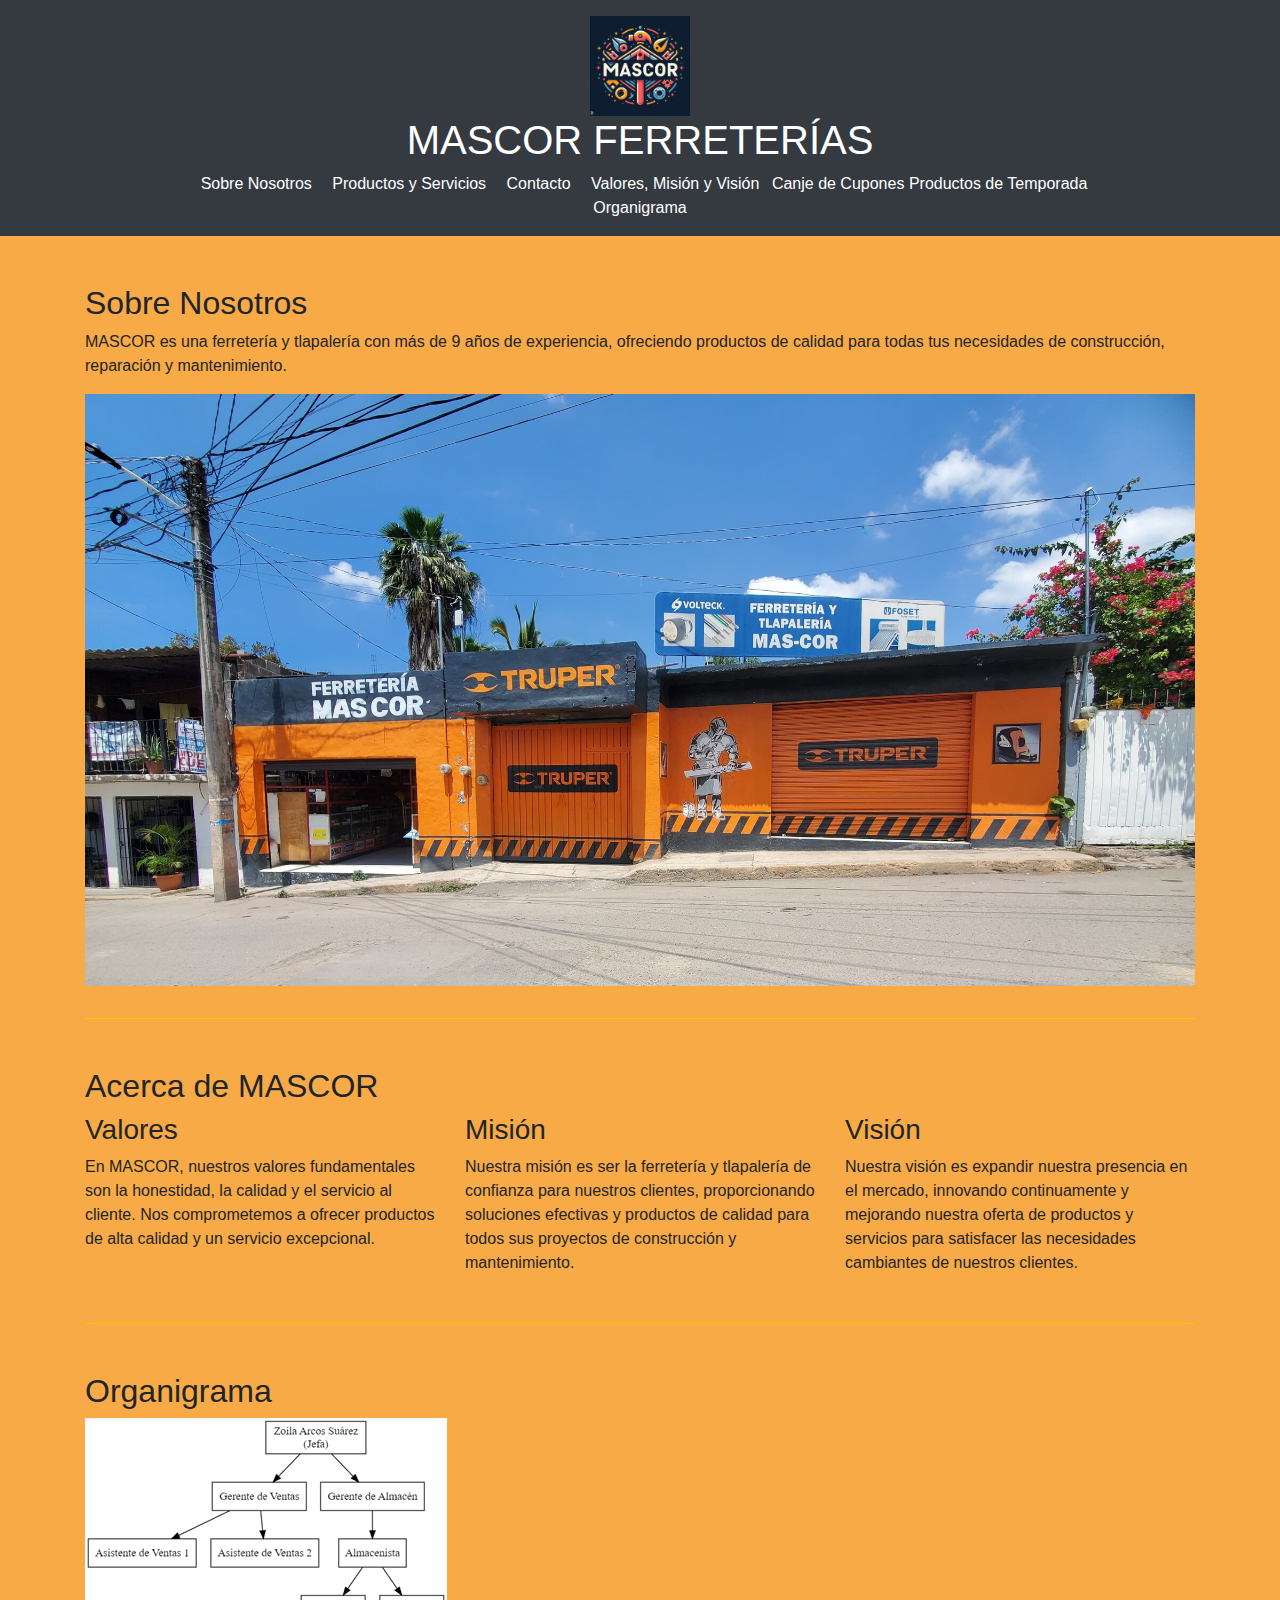
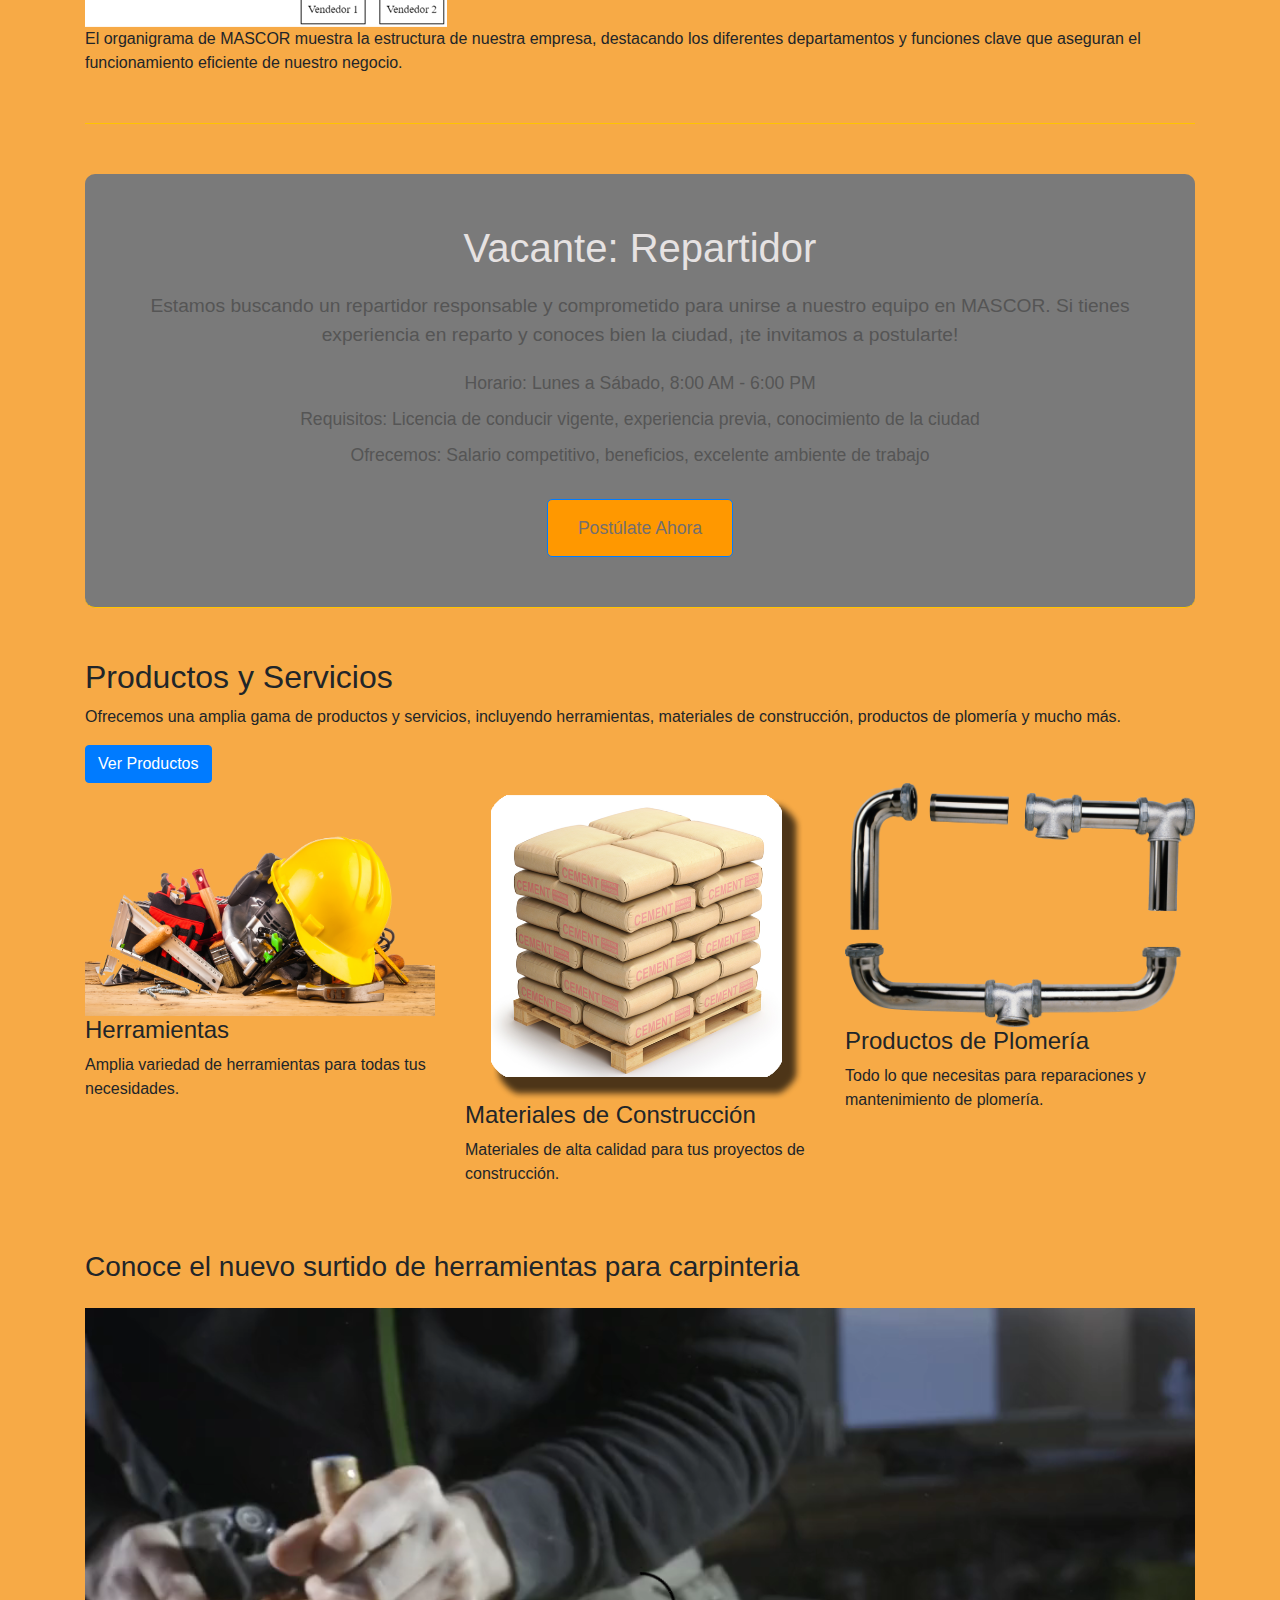
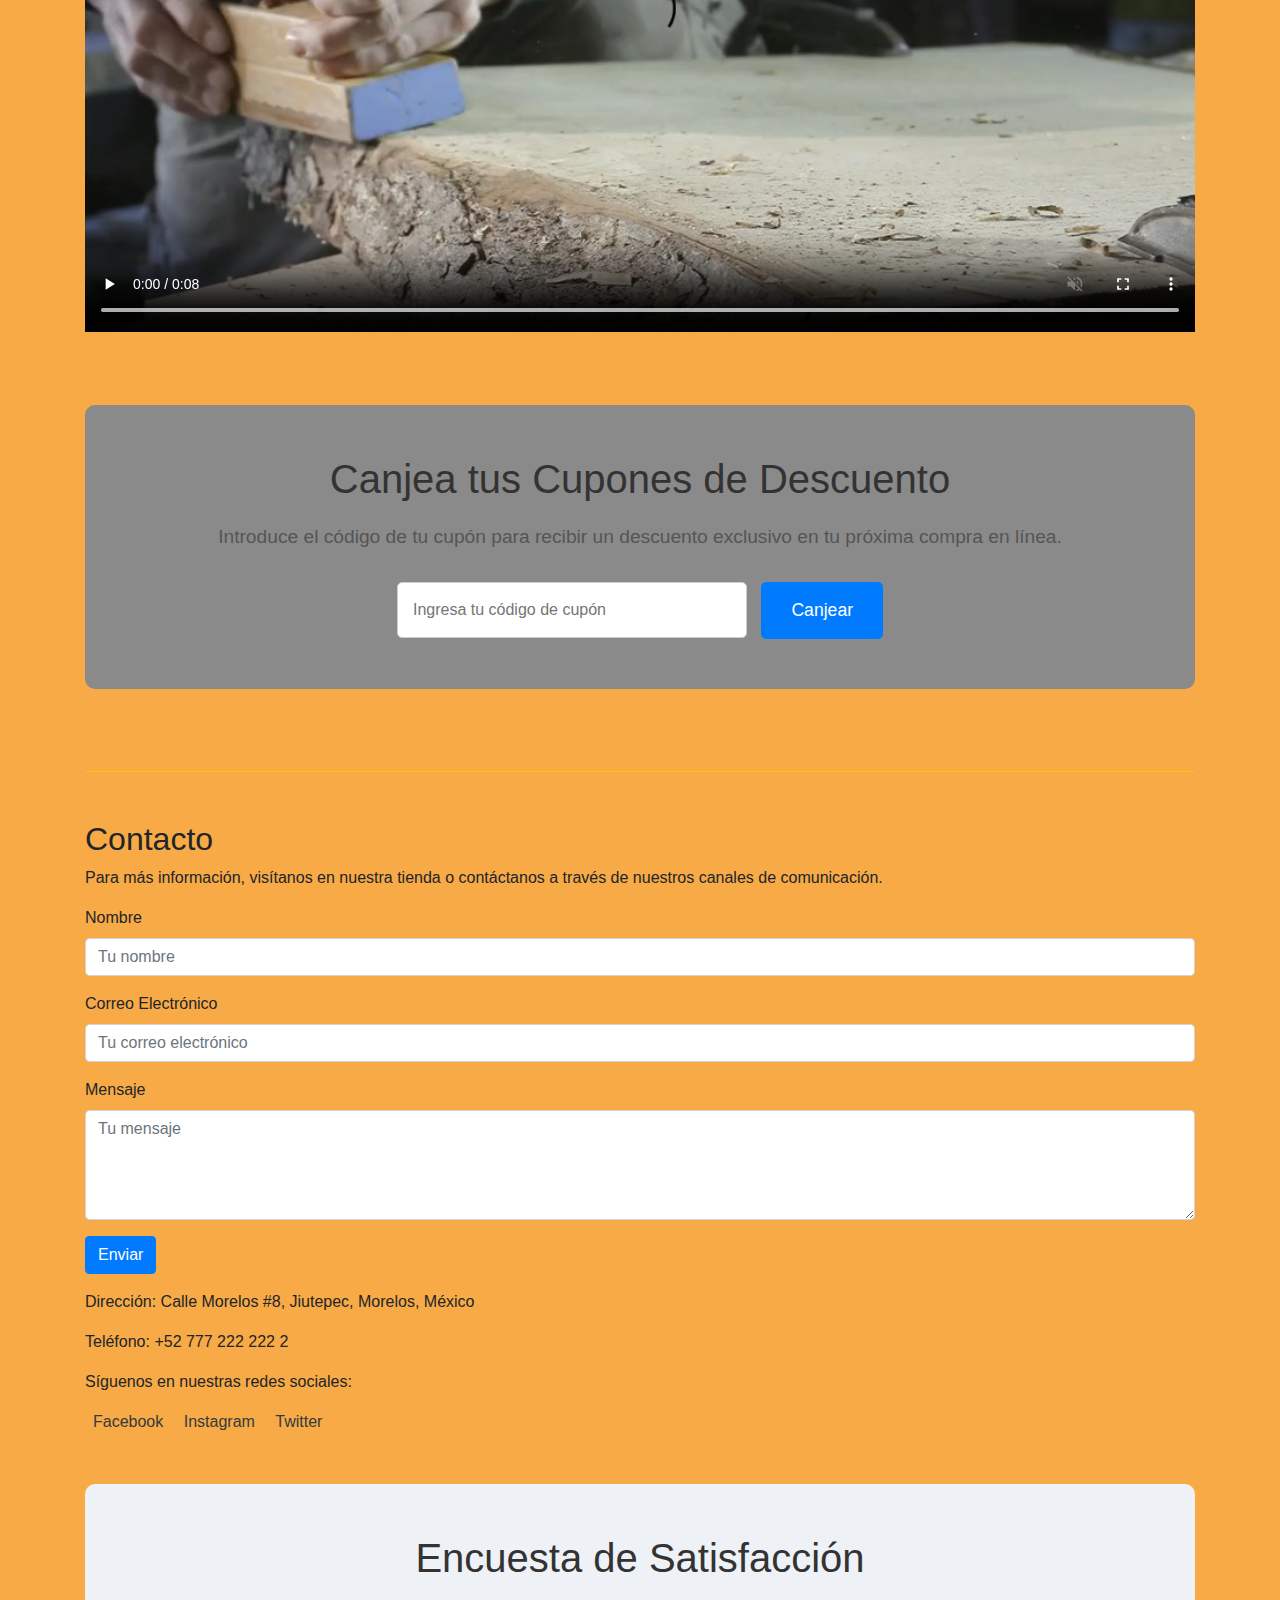
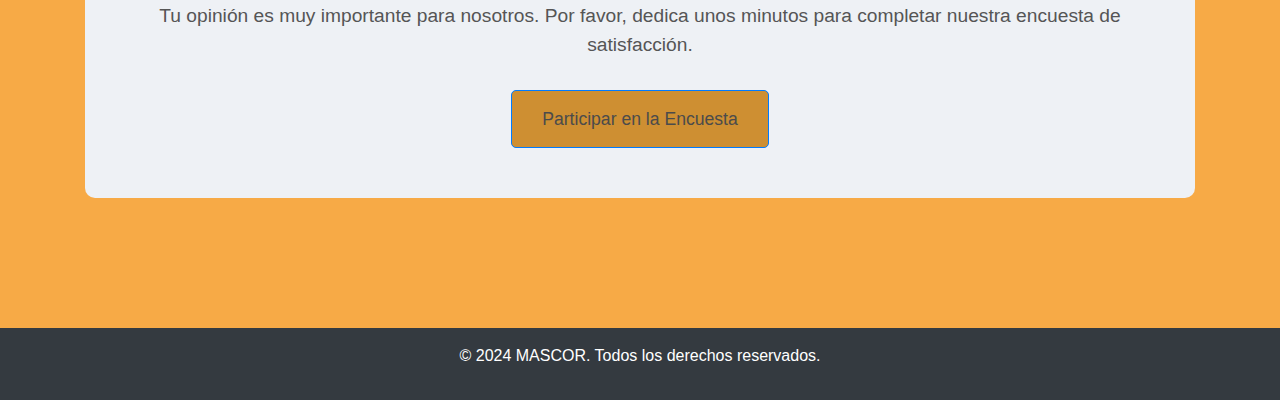
<file: index.html>
<!DOCTYPE html>
<html lang="es">
<head>
    <meta charset="UTF-8">
    <meta name="viewport" content="width=device-width, initial-scale=1.0">
    <title>MASCOR - Ferretería y Tlapalería</title>
    <link rel="stylesheet" href="https://maxcdn.bootstrapcdn.com/bootstrap/4.5.2/css/bootstrap.min.css">
    <link rel="stylesheet" href="styles.css">
</head>
<body>
    <header class="bg-dark text-white text-center py-3">
        <img src="img/logo.png" alt="MASCOR Logo" class="img-fluid" style="max-height: 100px;">
        <h1>MASCOR FERRETERÍAS</h1>
        <nav>
            <a href="#about" class="text-white mx-2">Sobre Nosotros</a>
            <a href="#products" class="text-white mx-2">Productos y Servicios</a>
            <a href="#contact" class="text-white mx-2">Contacto</a>
            <a href="#values" class="text-white mx-2">Valores, Misión y Visión</a>
            <a href="#canje-cupones">Canje de Cupones</a>
            <a href="productos-temporada.html">Productos de Temporada</a>
        </nav><a href="#organizational-chart" class="text-white mx-2">Organigrama</a>
    </header>
    <main class="container my-5">
        <section id="about" class="my-5">
            <h2>Sobre Nosotros</h2>
            <p>MASCOR es una ferretería y tlapalería con más de 9 años de experiencia, ofreciendo productos de calidad para todas tus necesidades de construcción, reparación y mantenimiento.</p>
            <img src="img/nosotros.jpeg" class="img-fluid" alt="Sobre nosotros">
        </section>
        <!-- sección de valores, misión y visión -->
        <section id="values" class="my-5">
            <h2>Acerca de MASCOR</h2>
            <div class="row">
                <div class="col-md-4">
                    <h3>Valores</h3>
                    <p>En MASCOR, nuestros valores fundamentales son la honestidad, la calidad y el servicio al cliente. Nos comprometemos a ofrecer productos de alta calidad y un servicio excepcional.</p>
                </div>
                <div class="col-md-4">
                    <h3>Misión</h3>
                    <p>Nuestra misión es ser la ferretería y tlapalería de confianza para nuestros clientes, proporcionando soluciones efectivas y productos de calidad para todos sus proyectos de construcción y mantenimiento.</p>
                </div>
                <div class="col-md-4">
                    <h3>Visión</h3>
                    <p>Nuestra visión es expandir nuestra presencia en el mercado, innovando continuamente y mejorando nuestra oferta de productos y servicios para satisfacer las necesidades cambiantes de nuestros clientes.</p>
                </div>
            </div>
        </section>
          <!-- Nueva sección de organigrama -->
          <section id="organizational-chart" class="my-5">
            <h2>Organigrama</h2>
            <img src="img/organigrama.png" class="img-fluid" alt="Organigrama de MASCOR">
            <p>El organigrama de MASCOR muestra la estructura de nuestra empresa, destacando los diferentes departamentos y funciones clave que aseguran el funcionamiento eficiente de nuestro negocio.</p>
        </section>
        <section id="vacante-repartidor" class="vacante-section">
            <h2>Vacante: Repartidor</h2>
            <p>Estamos buscando un repartidor responsable y comprometido para unirse a nuestro equipo en MASCOR. Si tienes experiencia en reparto y conoces bien la ciudad, ¡te invitamos a postularte!</p>
            <ul>
                <li>Horario: Lunes a Sábado, 8:00 AM - 6:00 PM</li>
                <li>Requisitos: Licencia de conducir vigente, experiencia previa, conocimiento de la ciudad</li>
                <li>Ofrecemos: Salario competitivo, beneficios, excelente ambiente de trabajo</li>
            </ul>
            <a href="https://docs.google.com/forms/d/e/1FAIpQLSc_7yKY6ZnI-hxAUMiVAU36xHUCdaWbZvuyiN4Hw5qW2LrQ6g/viewform?usp=sf_link" class="btn btn-primary" target="_blank">Postúlate Ahora</a>
        </section>
        
        <section id="products" class="my-5">
            <h2>Productos y Servicios</h2>
            <p>Ofrecemos una amplia gama de productos y servicios, incluyendo herramientas, materiales de construcción, productos de plomería y mucho más.</p>
            <a href="productos.html" class="btn btn-primary">Ver Productos</a>
            <div class="row">
                <div class="col-md-4">
                    <img src="img/product1.png" class="img-fluid" alt="Producto 1">
                    <h4>Herramientas</h4>
                    <p>Amplia variedad de herramientas para todas tus necesidades.</p>
                </div>
                <div class="col-md-4">
                    <img src="img/product2.png" class="img-fluid" alt="Producto 2">
                    <h4>Materiales de Construcción</h4>
                    <p>Materiales de alta calidad para tus proyectos de construcción.</p>
                </div>
                <div class="col-md-4">
                    <img src="img/product3.png" class="img-fluid" alt="Producto 3">
                    <h4>Productos de Plomería</h4>
                    <p>Todo lo que necesitas para reparaciones y mantenimiento de plomería.</p>
                </div>
            </div>
            <h3 class="mt-5">Conoce el nuevo surtido de herramientas para carpinteria</h3>
            <video controls autoplay muted class="w-100 my-3">
                <source src="videos/servicios.mp4" type="video/mp4">
                <h4>Nuevas herramientas y brocas para carpinteria</h4>
            </div>
            </video>
            <section id="canje-cupones" class="cupones-section">
                <h2>Canjea tus Cupones de Descuento</h2>
                <p>Introduce el código de tu cupón para recibir un descuento exclusivo en tu próxima compra en línea.</p>
                <form action="/canjear-cupon" method="POST" class="cupon-form">
                    <input type="text" name="codigo-cupon" placeholder="Ingresa tu código de cupón" required>
                    <button type="submit" class="btn btn-primary">Canjear</button>
                </form>
            </section>
            
        </section>
        <section id="contact" class="my-5">
            <h2>Contacto</h2>
            <p>Para más información, visítanos en nuestra tienda o contáctanos a través de nuestros canales de comunicación.</p>
            <form>
                <div class="form-group">
                    <label for="name">Nombre</label>
                    <input type="text" class="form-control" id="name" placeholder="Tu nombre">
                </div>
                <div class="form-group">
                    <label for="email">Correo Electrónico</label>
                    <input type="email" class="form-control" id="email" placeholder="Tu correo electrónico">
                </div>
                <div class="form-group">
                    <label for="message">Mensaje</label>
                    <textarea class="form-control" id="message" rows="4" placeholder="Tu mensaje"></textarea>
                </div>
                <button type="submit" class="btn btn-primary">Enviar</button>
            </form>
            <p class="mt-3">Dirección: Calle Morelos #8, Jiutepec, Morelos, México </p>
            <p>Teléfono: +52 777 222 222 2</p>
            <p>Síguenos en nuestras redes sociales:</p>
            <a href="#" class="text-dark mx-2">Facebook</a>
            <a href="#" class="text-dark mx-2">Instagram</a>
            <a href="#" class="text-dark mx-2">Twitter</a>
            <section id="encuesta-satisfaccion" class="encuesta-section">
                <h2>Encuesta de Satisfacción</h2>
                <p>Tu opinión es muy importante para nosotros. Por favor, dedica unos minutos para completar nuestra encuesta de satisfacción.</p>
                <a href="https://docs.google.com/forms/d/e/1FAIpQLSfz05PYFKYug_Lfht9dtqnOdcUCGP4fCpzVUydfGf09QaCF4A/viewform" target="_blank" class="btn btn-primary">Participar en la Encuesta</a>
            </section>
            
        </section>
    </main>
    <footer class="bg-dark text-white text-center py-3">
        <p>© 2024 MASCOR. Todos los derechos reservados.</p>
    </footer>
    <script src="https://code.jquery.com/jquery-3.5.1.slim.min.js"></script>
    <script src="https://cdn.jsdelivr.net/npm/@popperjs/core@2.9.2/dist/umd/popper.min.js"></script>
    <script src="https://maxcdn.bootstrapcdn.com/bootstrap/4.5.2/js/bootstrap.min.js"></script>
    <script src="scripts.js"></script>

</body>
</html>
</file>
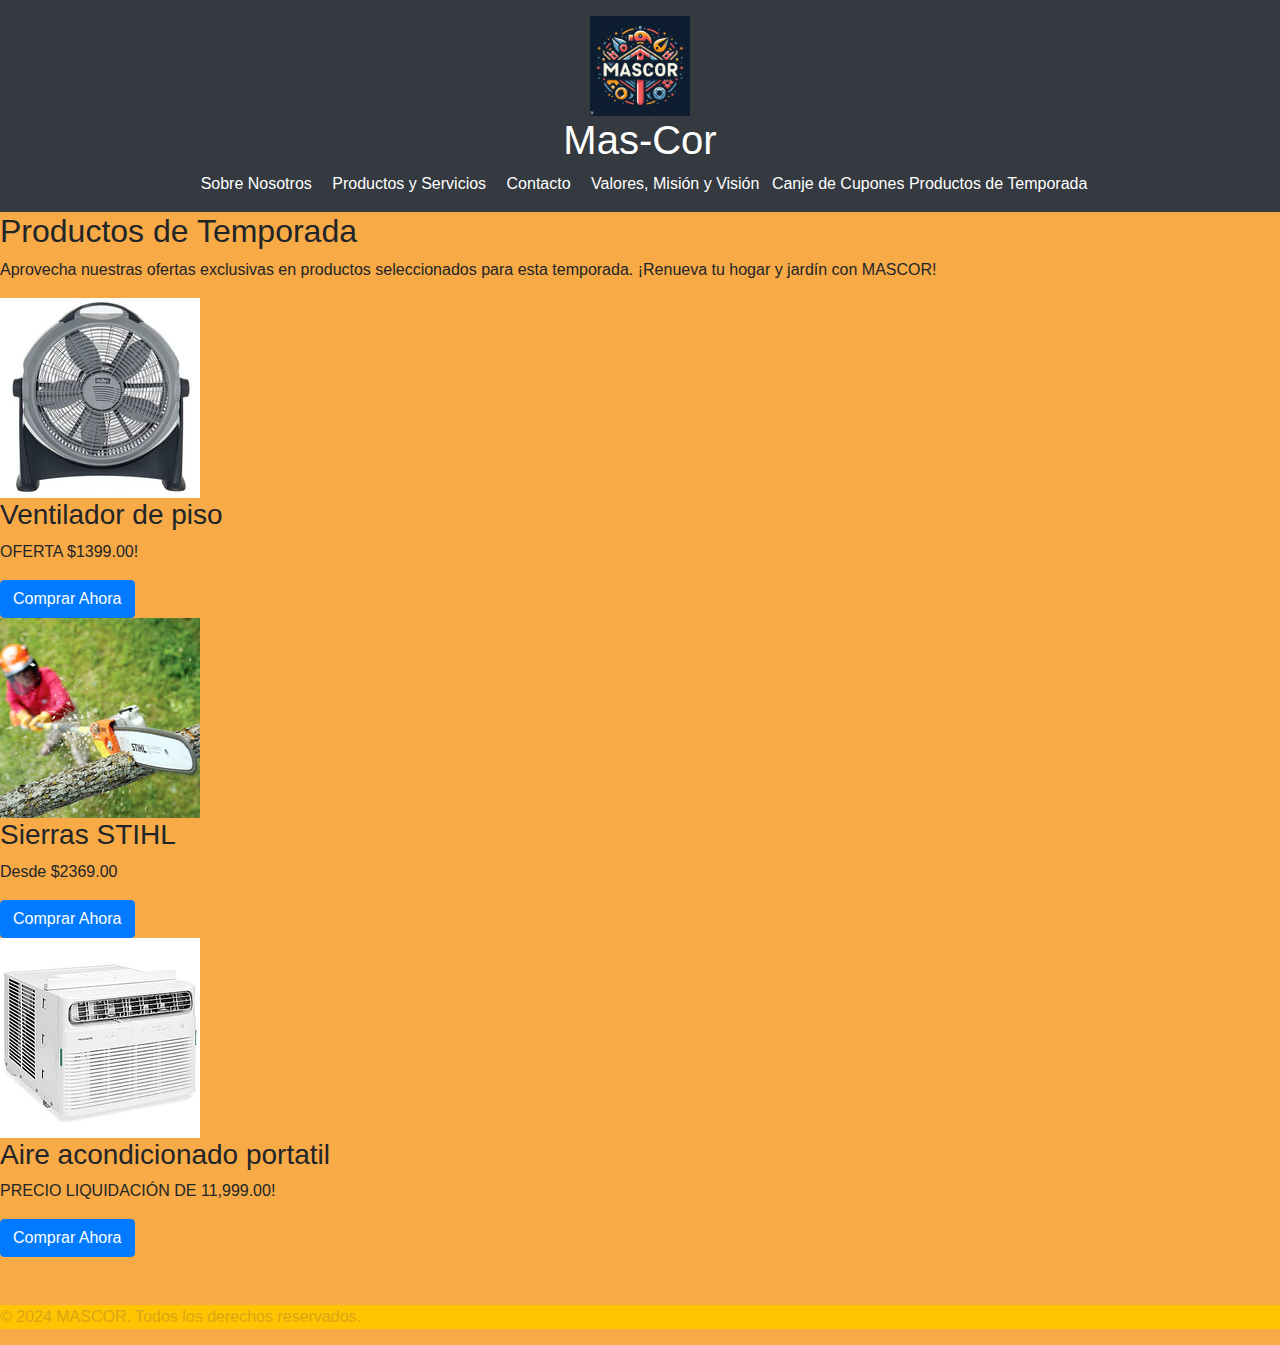
<file: productos-temporada.html>
<!DOCTYPE html>
<html lang="es">
<head>
    <meta charset="UTF-8">
    <meta name="viewport" content="width=device-width, initial-scale=1.0">
    <title>MASCOR - Ferretería y Tlapalería</title>
    <link rel="stylesheet" href="https://maxcdn.bootstrapcdn.com/bootstrap/4.5.2/css/bootstrap.min.css">
    <link rel="stylesheet" href="styles.css">
</head>
<body>
    <header class="bg-dark text-white text-center py-3">
        <img src="img/logo.png" alt="MASCOR Logo" class="img-fluid" style="max-height: 100px;">
        <h1>Mas-Cor</h1>
        <nav>
            <a href="#index.html" class="text-white mx-2">Sobre Nosotros</a>
            <a href="productos.html" class="text-white mx-2">Productos y Servicios</a>
            <a href="index.html" class="text-white mx-2">Contacto</a>
            <a href="index.html" class="text-white mx-2">Valores, Misión y Visión</a>
            <a href="index.html">Canje de Cupones</a>
            <a href="productos-temporada.html">Productos de Temporada</a>
    </header>

    <section id="productos-temporada" class="temporada-section">
        <h2>Productos de Temporada</h2>
        <p>Aprovecha nuestras ofertas exclusivas en productos seleccionados para esta temporada. ¡Renueva tu hogar y jardín con MASCOR!</p>
        <div class="productos-container">

            <div class="producto">
                <img src="images/producto1.jpg" alt="Producto 1">
                <h3>Ventilador de piso</h3>
                <p>OFERTA $1399.00!</p>
                <a href="#" class="btn btn-primary">Comprar Ahora</a>

            </div>
            <div class="producto">
                <img src="images/producto2.jpg" alt="Producto 2">
                <h3>Sierras STIHL</h3>
                <p>Desde $2369.00 </p>
                <a href="#" class="btn btn-primary">Comprar Ahora</a>

            </div>
            <div class="producto">
                <img src="images/producto3.jpg" alt="Producto 3">
                <h3>Aire acondicionado portatil</h3>
                <p>PRECIO LIQUIDACIÓN DE 11,999.00!</p>
                <a href="#" class="btn btn-primary">Comprar Ahora</a>
            </div>
        </div>
    </section>

    <footer>
        <p>&copy; 2024 MASCOR. Todos los derechos reservados.</p>
    </footer>
</body>
</html>
</file>
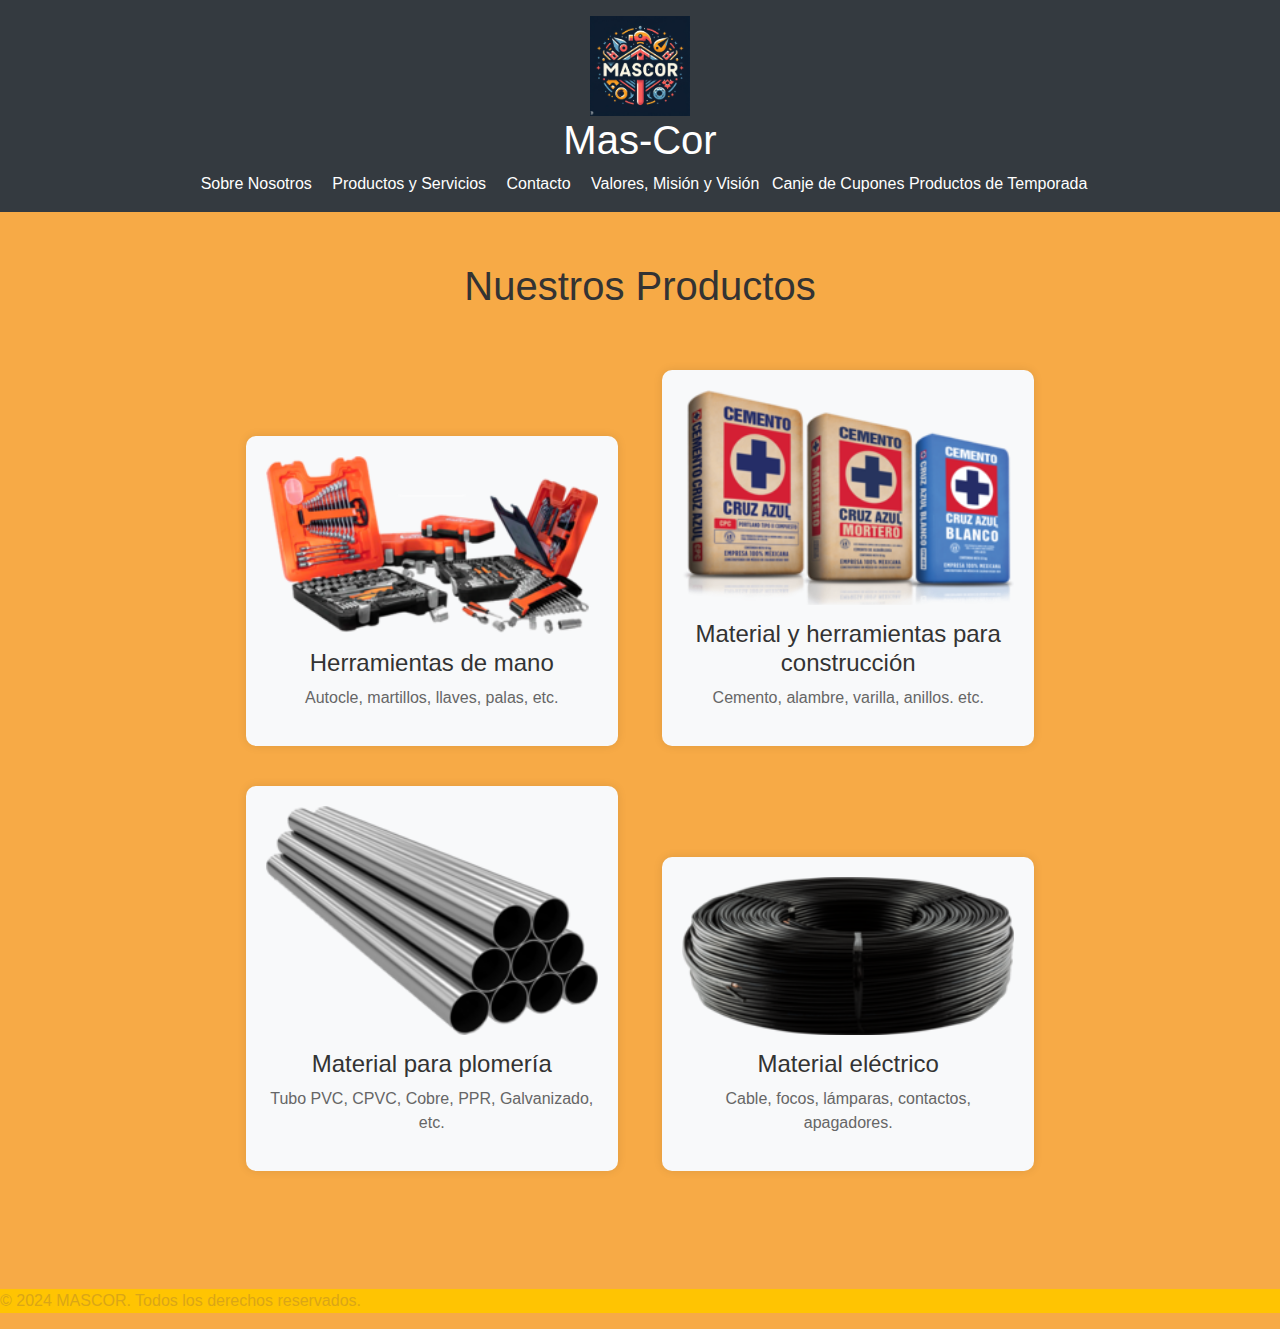
<file: productos.html>
<!DOCTYPE html>
<html lang="es">
<head>
    <meta charset="UTF-8">
    <meta name="viewport" content="width=device-width, initial-scale=1.0">
    <title>MASCOR - Ferretería y Tlapalería</title>
    <link rel="stylesheet" href="https://maxcdn.bootstrapcdn.com/bootstrap/4.5.2/css/bootstrap.min.css">
    <link rel="stylesheet" href="styles.css">
</head>
<body>
    <header class="bg-dark text-white text-center py-3">
        <img src="img/logo.png" alt="MASCOR Logo" class="img-fluid" style="max-height: 100px;">
        <h1>Mas-Cor</h1>
        <nav>
            <a href="#index.html" class="text-white mx-2">Sobre Nosotros</a>
            <a href="productos.html" class="text-white mx-2">Productos y Servicios</a>
            <a href="index.html" class="text-white mx-2">Contacto</a>
            <a href="index.html" class="text-white mx-2">Valores, Misión y Visión</a>
            <a href="index.html">Canje de Cupones</a>
            <a href="productos-temporada.html">Productos de Temporada</a>
    </header>

<main>
    <section class="product-list">
        <h2>Nuestros Productos</h2>
        <div class="product-item">
            <img src="imagenesproductos/producto1.png" alt="Nombre del Producto 1">
            <h3>Herramientas de mano</h3>
            <p>Autocle, martillos, llaves, palas, etc.</p>
        </div>
        <div class="product-item">
            <img src="imagenesproductos/producto2.png" alt="Nombre del Producto 2">
            <h3>Material y herramientas para construcción</h3>
            <p>Cemento, alambre, varilla, anillos. etc.</p>
        </div>
        <div class="product-item">
            <img src="imagenesproductos/producto3.png" alt="Nombre del Producto 2">
            <h3>Material para plomería</h3>
            <p>Tubo PVC, CPVC, Cobre, PPR, Galvanizado, etc.</p>
        </div>
        <div class="product-item">
            <img src="imagenesproductos/producto4.png" alt="Nombre del Producto 2">
            <h3>Material eléctrico</h3>
            <p>Cable, focos, lámparas, contactos, apagadores.</p>
    </section>
</main>

<footer>
    <p>&copy; 2024 MASCOR. Todos los derechos reservados.</p>
</footer>

</body>
</html>
</file>
<file: styles.css>
body {
    font-family: Helvetica, sans-serif;
    background-color: #f7aa46; /* Azul claro */
}

header {
    background-color: #171a19; /* Verde oscuro */
}

header nav a {
    text-decoration: none;
    color: #fff; /* Blanco */
}

main section {
    border-bottom: 1px solid #ffc400;
    padding-bottom: 2rem;
}

main section:last-of-type {
    border-bottom: none;
}

img, video {
    max-width: 100%;
    height: auto;
}

footer {
    background-color: #ffc402; /* Verde oscuro */
    margin-top: 3rem;
    color: #daa617; /* Blanco */
}
.productos-section {
    background-color: #724a0e;
    padding: 50px 20px;
    text-align: center;
    border-radius: 10px;
    margin: 50px 0;
}

.productos-section h2 {
    font-size: 2.5em;
    color: #333;
}

.productos-section p {
    font-size: 1.2em;
    margin-bottom: 20px;
    color: #555;
}

.productos-section .btn {
    background-color: #007bff;
    color: #fff;
    padding: 15px 30px;
    border-radius: 5px;
    text-decoration: none;
    font-size: 1.1em;
    transition: background-color 0.3s ease;
}

.productos-section .btn:hover {
    background-color: #0056b3;
}
.product-list {
    padding: 50px 20px;
    text-align: center;
}

.product-list h2 {
    font-size: 2.5em;
    color: #333;
    margin-bottom: 40px;
}

.product-item {
    display: inline-block;
    width: 30%;
    margin: 20px;
    padding: 20px;
    background-color: #f8f9fa;
    border-radius: 10px;
    text-align: center;
    box-shadow: 0 0 10px rgba(0, 0, 0, 0.1);
}

.product-item img {
    width: 100%;
    height: auto;
    border-radius: 5px;
}

.product-item h3 {
    font-size: 1.5em;
    margin-top: 15px;
    color: #333;
}

.product-item p {
    font-size: 1em;
    color: #666;
}
.encuesta-section {
    background-color: #eef1f5;
    padding: 50px 20px;
    text-align: center;
    border-radius: 10px;
    margin: 50px 0;
}

.encuesta-section h2 {
    font-size: 2.5em;
    color: #333;
    margin-bottom: 20px;
}

.encuesta-section p {
    font-size: 1.2em;
    margin-bottom: 30px;
    color: #555;
}

.encuesta-section .btn {
    background-color: #ce8f32;
    color: #4b4b4b;
    padding: 15px 30px;
    border-radius: 5px;
    text-decoration: none;
    font-size: 1.1em;
    transition: background-color 0.3s ease;
}

.encuesta-section .btn:hover {
    background-color: #36363650;
}
.vacante-section {
    background-color: #7a7a7a;
    padding: 50px 20px;
    text-align: center;
    border-radius: 10px;
    margin: 50px 0;
}

.vacante-section h2 {
    font-size: 2.5em;
    color: #e6e2e2;
    margin-bottom: 20px;
}

.vacante-section p {
    font-size: 1.2em;
    margin-bottom: 20px;
    color: #555;
}

.vacante-section ul {
    list-style-type: none;
    padding: 0;
    margin-bottom: 30px;
    color: #555;
}

.vacante-section ul li {
    font-size: 1.1em;
    margin-bottom: 10px;
}

.vacante-section .btn {
    background-color: #ff9800;
    color: #746f6f;
    padding: 15px 30px;
    border-radius: 5px;
    text-decoration: none;
    font-size: 1.1em;
    transition: background-color 0.3s ease;
}

.vacante-section .btn:hover {
    background-color: #e68900;
}
.cupones-section {
    background-color: #8a8a8a;
    padding: 50px 20px;
    text-align: center;
    border-radius: 10px;
    margin: 50px 0;
}

.cupones-section h2 {
    font-size: 2.5em;
    color: #333;
    margin-bottom: 20px;
}

.cupones-section p {
    font-size: 1.2em;
    margin-bottom: 30px;
    color: #555;
}

.cupon-form {
    max-width: 500px;
    margin: 0 auto;
}

.cupon-form input[type="text"] {
    width: 70%;
    padding: 15px;
    margin-right: 10px;
    border: 1px solid #ccc;
    border-radius: 5px;
    font-size: 1em;
}

.cupon-form .btn {
    background-color: #007bff;
    color: #fff;
    padding: 15px 30px;
    border-radius: 5px;
    text-decoration: none;
    font-size: 1.1em;
    transition: background-color 0.3s ease;
    border: none;
    cursor: pointer;
}

.cupon-form .btn:hover {
    background-color: #0056b3;
}
</file>
